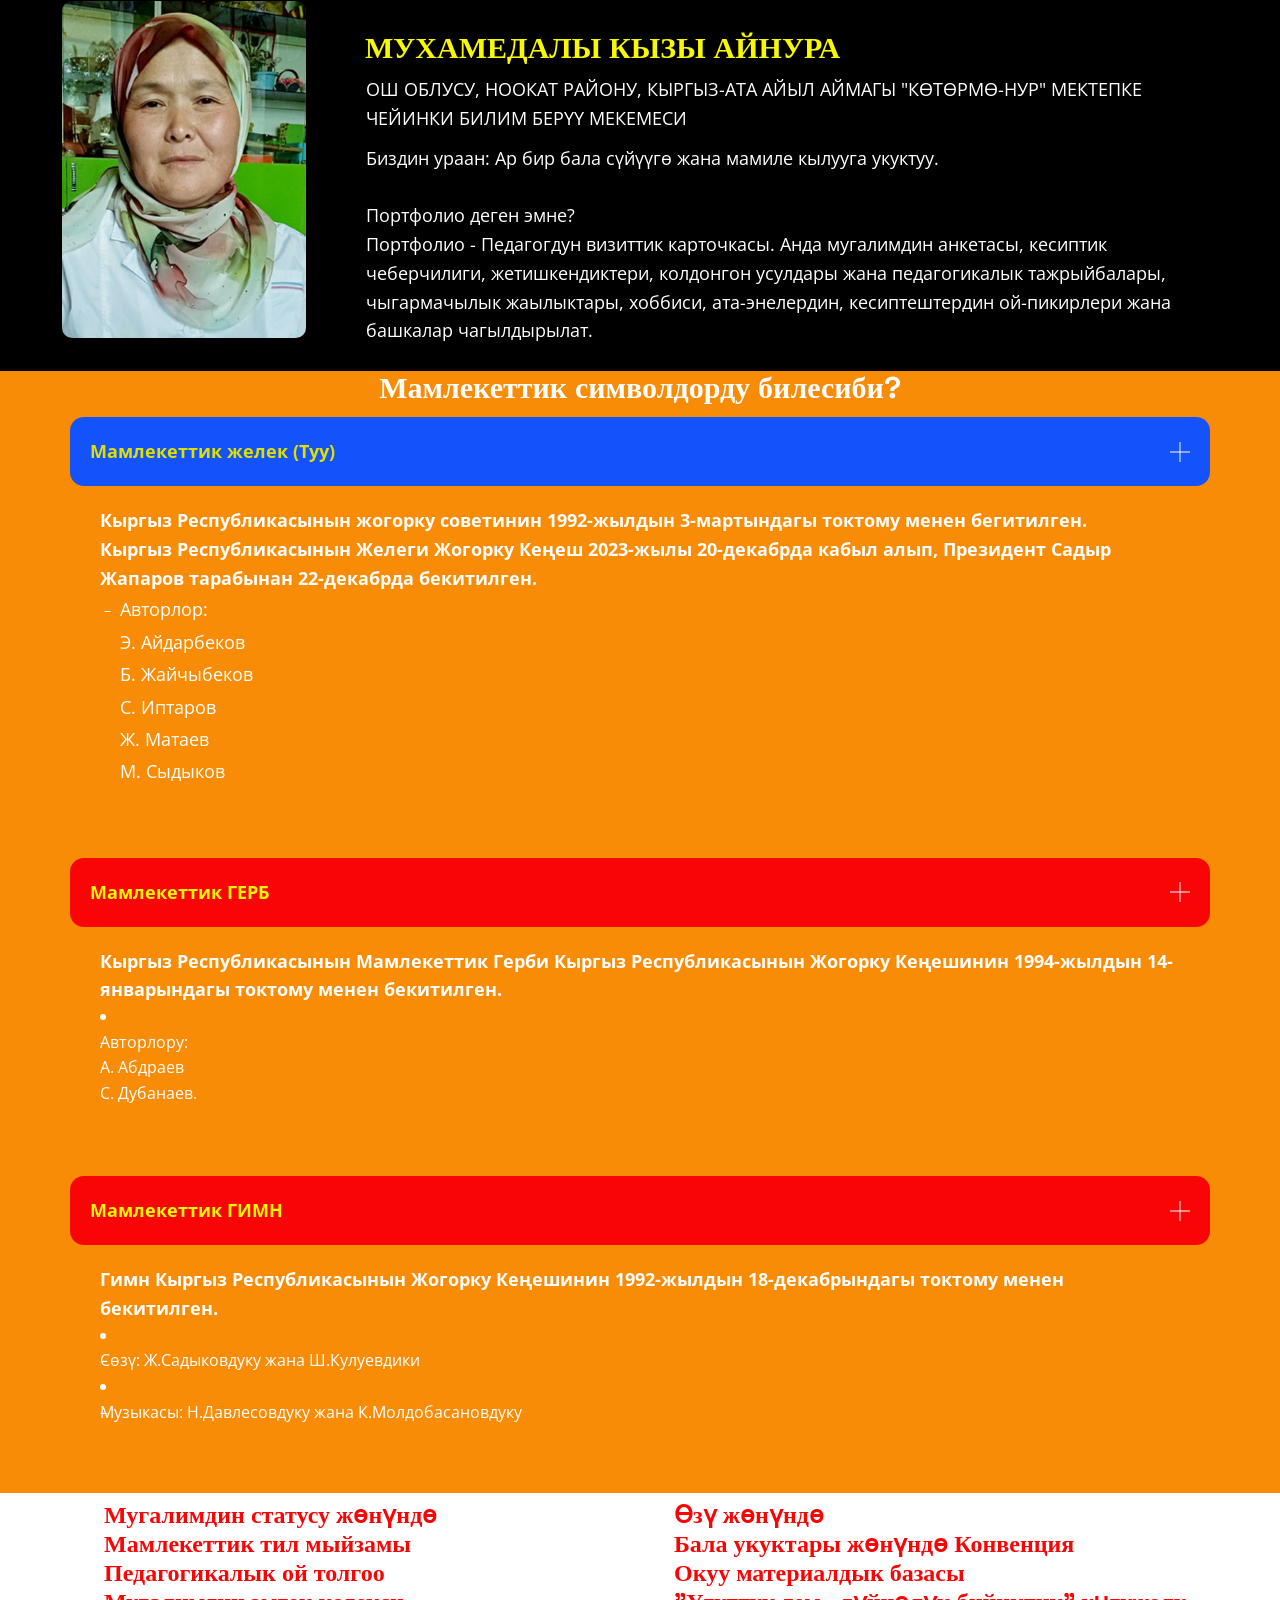
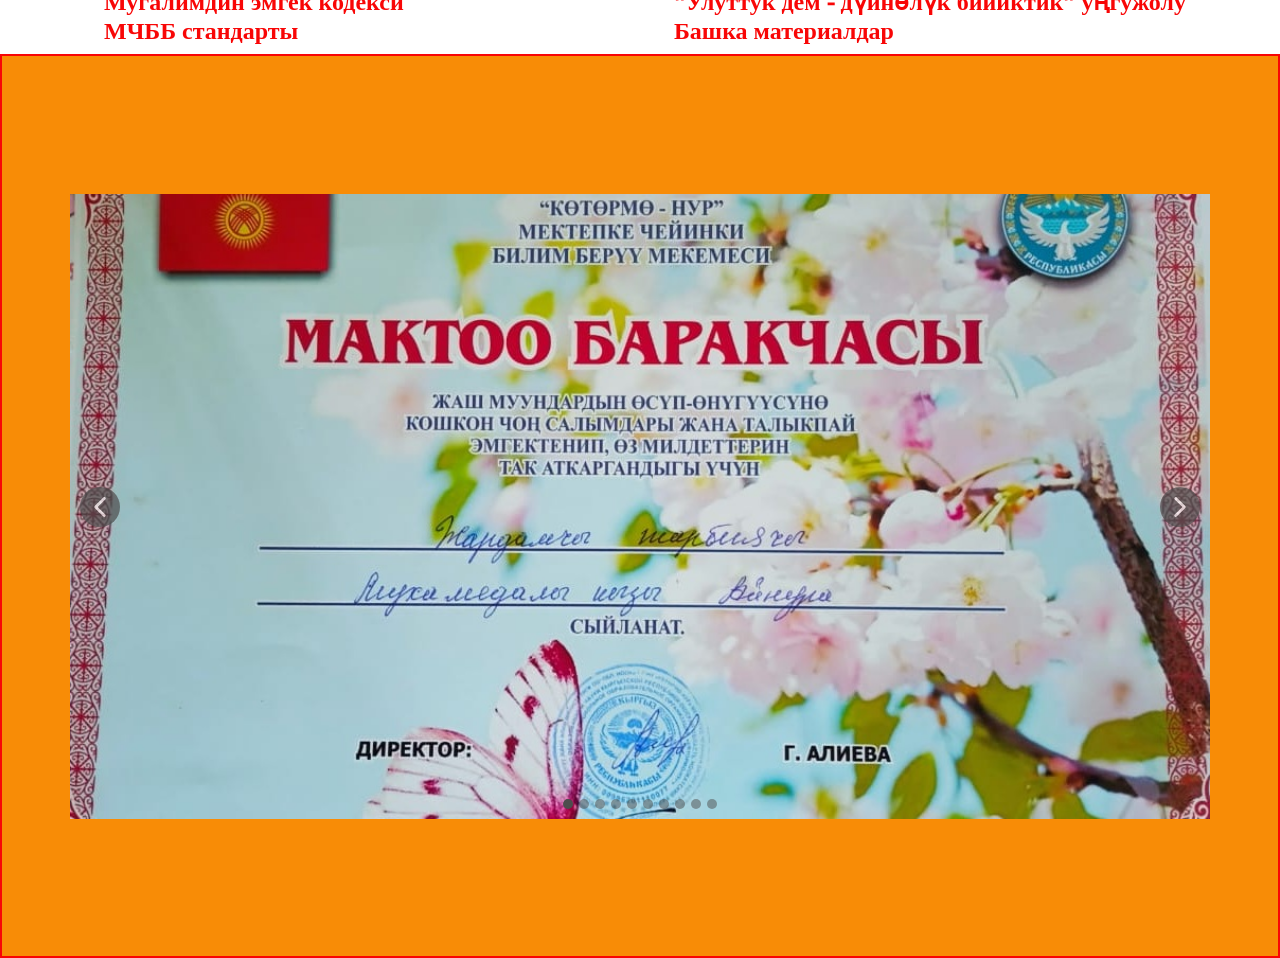
<file: index.html>
<!DOCTYPE html>
<html style="font-size: 16px;" lang="ru"><head>
    <meta name="viewport" content="width=device-width, initial-scale=1.0">
    <meta charset="utf-8">
    <meta name="keywords" content="Дэниел Картер, Образование и опыт работы в области этичного хакинга и инженерии безопасности., Языки программирования и технологии безопасности, Консультации по кибербезопасности и услуги по безопасной разработке, Обратитесь к Ethical Hacker за консультациями по вопросам безопасности.">
    <meta name="description" content="">
    <title>index</title>
    <link rel="stylesheet" href="nicepage.css" media="screen">
<link rel="stylesheet" href="index.css" media="screen">
    <script class="u-script" type="text/javascript" src="jquery.js" defer=""></script>
    <script class="u-script" type="text/javascript" src="nicepage.js" defer=""></script>
    <meta name="generator" content="Nicepage 8.5.1, nicepage.com">
    
    
    
    
    
    <link id="u-page-google-font" rel="stylesheet" href="https://fonts.googleapis.com/css2?display=swap&amp;family=Roboto:ital,wght@0,100;0,200;0,300;0,400;0,500;0,600;0,700;0,800;0,900;1,100;1,200;1,300;1,400;1,500;1,600;1,700;1,800;1,900&amp;family=Open+Sans:ital,wght@0,300;0,400;0,500;0,600;0,700;0,800;1,300;1,400;1,500;1,600;1,700;1,800&amp;family=Space+Grotesk:wght@300;400;500;600;700">
    <script type="application/ld+json">{
		"@context": "http://schema.org",
		"@type": "Organization",
		"name": ""
}</script>
    <meta name="theme-color" content="#478ac9">
    <meta property="og:title" content="Главная">
    <meta property="og:type" content="website">
  <meta data-intl-tel-input-cdn-path="intlTelInput/"></head>
  <body data-home-page="index.html" data-home-page-title="index" data-path-to-root="./" data-include-products="false" class="u-body u-clearfix u-xl-mode" data-lang="ru">
    <section class="u-black u-clearfix u-section-1" id="block-3">
      <div class="u-clearfix u-sheet u-valign-middle-md u-valign-middle-xl u-valign-middle-xs u-sheet-1">
        <div class="data-layout-selected u-clearfix u-expanded-width u-layout-wrap u-layout-wrap-1">
          <div class="u-layout">
            <div class="u-layout-row">
              <div class="u-container-style u-layout-cell u-size-14 u-layout-cell-1">
                <div class="u-container-layout u-valign-top-xl u-container-layout-1">
                  <img class="u-expanded-width-md u-expanded-width-sm u-expanded-width-xs u-image u-image-round u-radius u-image-1" src="images/icon.jpg" alt="" data-image-width="1280" data-image-height="720">
                </div>
              </div>
              <div class="u-container-style u-layout-cell u-size-46 u-layout-cell-2">
                <div class="u-container-layout u-container-layout-2">
                  <h1 class="u-align-center u-text u-text-custom-color-5 u-text-default u-text-1">МУХАМЕДАЛЫ КЫЗЫ АЙНУРА</h1>
                  <p class="u-align-justify-md u-align-justify-sm u-align-justify-xs u-text u-text-2">ОШ ОБЛУСУ, НООКАТ РАЙОНУ, КЫРГЫЗ-АТА АЙЫЛ АЙМАГЫ "КӨТӨРМӨ-НУР" МЕКТЕПКЕ ЧЕЙИНКИ БИЛИМ БЕРҮҮ МЕКЕМЕСИ<br>
                   </p>
                   <p class="u-align-justify-md u-align-justify-sm u-align-justify-xs u-text u-text-2">
                    Биздин ураан: Ар бир бала сүйүүгө жана мамиле кылууга укуктуу. <br> <br>
                    Портфолио деген эмне?<br>
                    Портфолио - Педагогдун визиттик карточкасы. Анда мугалимдин анкетасы, кесиптик чеберчилиги, жетишкендиктери, колдонгон усулдары
                    жана педагогикалык тажрыйбалары, чыгармачылык жаылыктары, хоббиси, ата-энелердин, кесиптештердин ой-пикирлери жана башкалар чагылдырылат.
                   </p>
                </div>
              </div>
            </div>
          </div>
        </div>
      </div>
    </section>    
    <section class="u-align-center u-clearfix u-container-align-center u-shading u-section-3" id="block-9">
      <div class="u-clearfix u-sheet u-valign-middle-lg u-valign-middle-md u-valign-middle-sm u-sheet-1">
        <h2 class="u-text u-text-default u-text-1">Мамлекеттик символдорду билесиби?</h2>
        <div class="u-accordion u-expanded-width u-spacing-10 u-accordion-1" role="tablist">
          <div class="u-accordion-item">
            <a class="active u-accordion-link u-active-custom-color-4 u-button-style u-custom-color-2 u-hover-custom-color-4 u-radius-14 u-text-custom-color-5 u-accordion-link-1" id="link-accordion-0781" aria-controls="accordion-0781" aria-selected="true" role="tab">
              <span class="u-accordion-link-text">Мамлекеттик желек (Туу)</span>
              <span class="u-accordion-link-icon u-icon u-icon-rectangle u-text-white u-icon-1">
                <svg class="u-svg-link" preserveAspectRatio="xMidYMin slice" viewBox="0 0 42 42" style="">
                  <use xmlns:xlink="http://www.w3.org/1999/xlink" xlink:href="#svg-f4c1"></use></svg>
                  <svg class="u-svg-content" viewBox="0 0 42 42" x="0px" y="0px" id="svg-f4c1" style="enable-background:new 0 0 42 42;">
                    <polygon points="42,20 22,20 22,0 20,0 20,20 0,20 0,22 20,22 20,42 22,42 22,22 42,22 "></polygon></svg></span>
            </a>
            <div class="u-accordion-active u-accordion-pane u-container-style u-shape-rectangle u-accordion-pane-1" id="accordion-0781" aria-labelledby="link-accordion-0781" role="tabpanel">
              <div class="u-container-layout u-valign-top-lg u-valign-top-md u-valign-top-sm u-valign-top-xs u-container-layout-1">
                <p class="u-text u-text-2">
  Кыргыз Республикасынын жогорку советинин 1992-жылдын 3-мартындагы токтому менен бегитилген.
<br>
  Кыргыз Республикасынын Желеги Жогорку Кеңеш 2023-жылы 20-декабрда кабыл алып, Президент Садыр Жапаров тарабынан 22-декабрда бекитилген.
  </p>
                <ul class="u-custom-list u-text u-text-3">
                  <li>
                    <div class="u-list-icon">
                      <div xmlns="http://www.w3.org/2000/svg" xmlns:xlink="http://www.w3.org/1999/xlink" version="1.1" xml:space="preserve" class="u-svg-content">–</div>
                    </div>Авторлор:
                    <br>
                    Э. Айдарбеков <br> Б. Жайчыбеков <br>С. Иптаров <br> Ж. Матаев <br> М. Сыдыков
                  </li>
                </ul>
              </div>
            </div>
          </div>
          <div class="u-accordion-item">
            <a class="u-accordion-link u-active-custom-color-4 u-button-style u-custom-color-2 u-hover-custom-color-4 u-radius-14 u-text-custom-color-5 u-accordion-link-2" id="link-accordion-4c47" aria-controls="accordion-4c47" aria-selected="false" role="tab">
              <span class="u-accordion-link-text">Мамлекеттик ГЕРБ</span>
              <span class="u-accordion-link-icon u-icon u-icon-rectangle u-text-white u-icon-2">
                <svg class="u-svg-link" preserveAspectRatio="xMidYMin slice" viewBox="0 0 42 42" style="">
                  <use xmlns:xlink="http://www.w3.org/1999/xlink" xlink:href="#svg-f2c3"></use></svg>
                  <svg class="u-svg-content" viewBox="0 0 42 42" x="0px" y="0px" id="svg-f2c3" style="enable-background:new 0 0 42 42;">
                    <polygon points="42,20 22,20 22,0 20,0 20,20 0,20 0,22 20,22 20,42 22,42 22,22 42,22 "></polygon></svg></span>
            </a>
             <div class="u-accordion-active u-accordion-pane u-container-style u-shape-rectangle u-accordion-pane-1" id="accordion-0781" aria-labelledby="link-accordion-0781" role="tabpanel">
              <div class="u-container-layout u-valign-top-lg u-valign-top-md u-valign-top-sm u-valign-top-xs u-container-layout-1">
                <p class="u-text u-text-2">Кыргыз Республикасынын Мамлекеттик Герби 
                    Кыргыз Республикасынын Жогорку Кеңешинин 1994-жылдын 14-январындагы токтому менен бекитилген.
                  </li>
                  <li>
                    <div class="u-list-icon">
                      <div xmlns="http://www.w3.org/2000/svg" xmlns:xlink="http://www.w3.org/1999/xlink" version="1.1" xml:space="preserve" class="u-svg-content">–</div>
                    </div>Авторлору:<br> А. Абдраев <br> С. Дубанаев.
                  </li>
                </ul>
              </div>
            </div>
          </div>
          <div class="u-accordion-item">
            <a class="u-accordion-link u-active-custom-color-4 u-button-style u-custom-color-2 u-hover-custom-color-4 u-radius-14 u-text-custom-color-5 u-accordion-link-3" id="link-accordion-a910" aria-controls="accordion-a910" aria-selected="false" role="tab">
              <span class="u-accordion-link-text">Мамлекеттик ГИМН</span>
              <span class="u-accordion-link-icon u-icon u-icon-rectangle u-text-white u-icon-3">
                <svg class="u-svg-link" preserveAspectRatio="xMidYMin slice" viewBox="0 0 42 42" style="">
                  <use xmlns:xlink="http://www.w3.org/1999/xlink" xlink:href="#svg-9669"></use></svg>
                  <svg class="u-svg-content" viewBox="0 0 42 42" x="0px" y="0px" id="svg-9669" style="enable-background:new 0 0 42 42;">
                    <polygon points="42,20 22,20 22,0 20,0 20,20 0,20 0,22 20,22 20,42 22,42 22,22 42,22 "></polygon></svg></span>
            </a>
             <div class="u-accordion-active u-accordion-pane u-container-style u-shape-rectangle u-accordion-pane-1" id="accordion-0781" aria-labelledby="link-accordion-0781" role="tabpanel">
              <div class="u-container-layout u-valign-top-lg u-valign-top-md u-valign-top-sm u-valign-top-xs u-container-layout-1">
                <p class="u-text u-text-2">Гимн Кыргыз Республикасынын Жогорку Кеңешинин 1992-жылдын 18-декабрындагы токтому менен бекитилген.
                  </li>
                  <li>
                    <div class="u-list-icon">
                      <div xmlns="http://www.w3.org/2000/svg" xmlns:xlink="http://www.w3.org/1999/xlink" version="1.1" xml:space="preserve" class="u-svg-content">–</div>
                    </div>Сөзү: Ж.Садыковдуку жана Ш.Кулуевдики
                  </li>
                  <li>
                    <div class="u-list-icon">
                      <div xmlns="http://www.w3.org/2000/svg" xmlns:xlink="http://www.w3.org/1999/xlink" version="1.1" xml:space="preserve" class="u-svg-content">–</div>
                    </div>Музыкасы: Н.Давлесовдуку жана К.Молдобасановдуку
                  </li>
                </ul>
              </div>
            </div>
          </div>
        </div>
      </div>
    </section>
    <section class="u-align-center u-clearfix u-section-2" id="block-12">
      <div class="u-clearfix u-sheet u-valign-middle u-sheet-1">
        <div class="u-expanded-width u-list u-list-1">
          <div class="u-repeater u-repeater-1">
            <div class="u-align-left u-container-style u-list-item u-radius u-repeater-item u-shape-round u-list-item-1">
              <div class="u-container-layout u-similar-container u-valign-top-xl u-container-layout-1">
                <div class="u-align-left u-container-align-left u-container-style u-expanded-width-md u-expanded-width-sm u-expanded-width-xs u-group u-shape-rectangle u-group-1">
                  <div class="u-container-layout u-valign-top-lg u-valign-top-md u-valign-top-sm u-valign-top-xs">
                    <h4 class="u-text u-text-custom-color-2 u-text-1">
                       <a class="u-active-none u-border-none u-btn u-button-link u-button-style u-hover-none u-none u-text-active-custom-color-2 u-text-custom-color-2 u-text-hover-custom-color-4 u-btn-1" 
href="https://cbd.minjust.gov.kg/391/edition/1276742/kg" target="_blank">Мугалимдин статусу жөнүндө</a>
                    </h4>
                  </div>
                </div>
              </div>
            </div>
            <div class="u-align-left u-container-style u-list-item u-radius u-repeater-item u-shape-round u-list-item-2">
              <div class="u-container-layout u-similar-container u-valign-top-xl u-container-layout-3">
                <div class="u-align-left u-container-align-left u-container-style u-expanded-width-md u-expanded-width-sm u-expanded-width-xs u-group u-shape-rectangle u-group-2">
                  <div class="u-container-layout u-valign-top-lg u-valign-top-md u-valign-top-sm u-valign-top-xs">
                    <h4 class="u-text u-text-custom-color-2 u-text-2">
                      <a class="u-active-none u-border-none u-btn u-button-link u-button-style u-hover-none u-none u-text-active-custom-color-2 u-text-custom-color-2 u-text-hover-custom-color-4 u-btn-2" 
href="rez.pdf" target="_blank">Өзү жөнүндө</a>
                    </h4>
                  </div>
                </div>
              </div>
            </div>
            <div class="u-align-left u-container-style u-list-item u-radius u-repeater-item u-shape-round u-list-item-3">
              <div class="u-container-layout u-similar-container u-valign-top-xl u-container-layout-5">
                <div class="u-align-left u-container-align-left u-container-style u-expanded-width-md u-expanded-width-sm u-expanded-width-xs u-group u-shape-rectangle u-group-3">
                  <div class="u-container-layout u-valign-top-lg u-valign-top-md u-valign-top-sm u-valign-top-xs">
                    <h4 class="u-text u-text-custom-color-2 u-text-3">
                      <a class="u-active-none u-border-none u-btn u-button-link u-button-style u-hover-none u-none u-text-active-custom-color-2 u-text-custom-color-2 u-text-hover-custom-color-4 u-btn-3" 
href="https://cbd.minjust.gov.kg/112618/edition/37207/kg" target="_blank">Мамлекеттик тил мыйзамы</a>
                    </h4>
                  </div>
                </div>
              </div>
            </div>
            <div class="u-align-left u-container-style u-list-item u-radius u-repeater-item u-shape-round u-list-item-4">
              <div class="u-container-layout u-similar-container u-valign-top-xl u-container-layout-7">
                <div class="u-align-left u-container-align-left u-container-style u-expanded-width-md u-expanded-width-sm u-expanded-width-xs u-group u-shape-rectangle u-group-4">
                  <div class="u-container-layout u-valign-top-lg u-valign-top-md u-valign-top-sm u-valign-top-xs">
                    <h4 class="u-text u-text-custom-color-2 u-text-4">
                      <a class="u-active-none u-border-none u-btn u-button-link u-button-style u-hover-none u-none u-text-active-custom-color-2 u-text-custom-color-2 u-text-hover-custom-color-4 u-btn-4" 
href="https://baldar.stat.gov.kg/convention" target="_blank">Бала укуктары жөнүндө Конвенция</a>
                    </h4>
                  </div>
                </div>
              </div>
            </div>

            <div class="u-align-left u-container-style u-list-item u-radius u-repeater-item u-shape-round u-list-item-3">
              <div class="u-container-layout u-similar-container u-valign-top-xl u-container-layout-5">
                <div class="u-align-left u-container-align-left u-container-style u-expanded-width-md u-expanded-width-sm u-expanded-width-xs u-group u-shape-rectangle u-group-3">
                  <div class="u-container-layout u-valign-top-lg u-valign-top-md u-valign-top-sm u-valign-top-xs">
                    <h4 class="u-text u-text-custom-color-2 u-text-3">
                      <a class="u-active-none u-border-none u-btn u-button-link u-button-style u-hover-none u-none u-text-active-custom-color-2 u-text-custom-color-2 u-text-hover-custom-color-4 u-btn-3" 
href="ped.filos.pdf" target="_blank">Педагогикалык ой толгоо</a>
                    </h4>
                  </div>
                </div>
              </div>
            </div>
            <div class="u-align-left u-container-style u-list-item u-radius u-repeater-item u-shape-round u-list-item-4">
              <div class="u-container-layout u-similar-container u-valign-top-xl u-container-layout-7">
                <div class="u-align-left u-container-align-left u-container-style u-expanded-width-md u-expanded-width-sm u-expanded-width-xs u-group u-shape-rectangle u-group-4">
                  <div class="u-container-layout u-valign-top-lg u-valign-top-md u-valign-top-sm u-valign-top-xs">
                    <h4 class="u-text u-text-custom-color-2 u-text-4">
                      <a class="u-active-none u-border-none u-btn u-button-link u-button-style u-hover-none u-none u-text-active-custom-color-2 u-text-custom-color-2 u-text-hover-custom-color-4 u-btn-4" 
href="okuu.pdf" target="_blank">Окуу материалдык базасы</a>
                    </h4>
                  </div>
                </div>
              </div>
            </div>

            <div class="u-align-left u-container-style u-list-item u-radius u-repeater-item u-shape-round u-list-item-1">
              <div class="u-container-layout u-similar-container u-valign-top-xl u-container-layout-1">
                <div class="u-align-left u-container-align-left u-container-style u-expanded-width-md u-expanded-width-sm u-expanded-width-xs u-group u-shape-rectangle u-group-1">
                  <div class="u-container-layout u-valign-top-lg u-valign-top-md u-valign-top-sm u-valign-top-xs">
                    <h4 class="u-text u-text-custom-color-2 u-text-1">
                       <a class="u-active-none u-border-none u-btn u-button-link u-button-style u-hover-none u-none u-text-active-custom-color-2 u-text-custom-color-2 u-text-hover-custom-color-4 u-btn-1" 
href="https://cbd.minjust.gov.kg/22-214/edition/975165/kg" target="_blank">Мугалимдин эмгек кодекси</a>
                    </h4>
                  </div>
                </div>
              </div>
            </div>
            <div class="u-align-left u-container-style u-list-item u-radius u-repeater-item u-shape-round u-list-item-2">
              <div class="u-container-layout u-similar-container u-valign-top-xl u-container-layout-3">
                <div class="u-align-left u-container-align-left u-container-style u-expanded-width-md u-expanded-width-sm u-expanded-width-xs u-group u-shape-rectangle u-group-2">
                  <div class="u-container-layout u-valign-top-lg u-valign-top-md u-valign-top-sm u-valign-top-xs">
                    <h4 class="u-text u-text-custom-color-2 u-text-2">
                      <a class="u-active-none u-border-none u-btn u-button-link u-button-style u-hover-none u-none u-text-active-custom-color-2 u-text-custom-color-2 u-text-hover-custom-color-4 u-btn-2" 
href="https://cbd.minjust.gov.kg/18-11/edition/23328/kg" target="_blank">"Улуттук дем - дүйнөлүк бийиктик" уңгужолу</a>
                    </h4>
                  </div>
                </div>
              </div>
            </div>
            <div class="u-align-left u-container-style u-list-item u-radius u-repeater-item u-shape-round u-list-item-3">
              <div class="u-container-layout u-similar-container u-valign-top-xl u-container-layout-5">
                <div class="u-align-left u-container-align-left u-container-style u-expanded-width-md u-expanded-width-sm u-expanded-width-xs u-group u-shape-rectangle u-group-3">
                  <div class="u-container-layout u-valign-top-lg u-valign-top-md u-valign-top-sm u-valign-top-xs">
                    <h4 class="u-text u-text-custom-color-2 u-text-3">
                      <a class="u-active-none u-border-none u-btn u-button-link u-button-style u-hover-none u-none u-text-active-custom-color-2 u-text-custom-color-2 u-text-hover-custom-color-4 u-btn-3" 
href="https://cbd.minjust.gov.kg/65-19/edition/32480/kg" target="_blank">МЧББ стандарты</a>
                    </h4>
                  </div>
                </div>
              </div>
            </div>
            <div class="u-align-left u-container-style u-list-item u-radius u-repeater-item u-shape-round u-list-item-4">
              <div class="u-container-layout u-similar-container u-valign-top-xl u-container-layout-7">
                <div class="u-align-left u-container-align-left u-container-style u-expanded-width-md u-expanded-width-sm u-expanded-width-xs u-group u-shape-rectangle u-group-4">
                  <div class="u-container-layout u-valign-top-lg u-valign-top-md u-valign-top-sm u-valign-top-xs">
                    <h4 class="u-text u-text-custom-color-2 u-text-4">
                      <a class="u-active-none u-border-none u-btn u-button-link u-button-style u-hover-none u-none u-text-active-custom-color-2 u-text-custom-color-2 u-text-hover-custom-color-4 u-btn-4" 
href="https://sites.google.com/view/aynura83?usp=sharing" target="_blank">Башка материалдар</a>
                    </h4>
                  </div>
                </div>
              </div>
            </div>
          </div>
        </div>
      </div>
    </section>
   <footer class="u-align-center u-border-2 u-border-custom-color-2 u-clearfix u-container-align-center u-custom-color-1 u-footer u-footer" id="footer">
    <div class="u-clearfix u-sheet u-valign-middle-md u-valign-middle-xl u-valign-middle-xs u-sheet-1">
        <div class="u-carousel u-carousel-duration-250 u-expanded-width u-gallery u-gallery-slider u-layout-carousel u-lightbox u-no-transition u-show-text-always u-gallery-1" id="carousel-0765" data-interval="3000" data-u-ride="carousel">
          <ol class="u-absolute-hcenter u-carousel-indicators u-carousel-indicators-1">
            <li data-u-target="#carousel-0765" data-u-slide-to="0" class="u-active u-grey-70 u-shape-circle" style="width: 10px; height: 10px;"></li>
            <li data-u-target="#carousel-0765" data-u-slide-to="1" class="u-grey-70 u-shape-circle" style="width: 10px; height: 10px;"></li>
            <li data-u-target="#carousel-0765" data-u-slide-to="2" class="u-grey-70 u-shape-circle" style="width: 10px; height: 10px;"></li>
            <li data-u-target="#carousel-0765" data-u-slide-to="3" class="u-grey-70 u-shape-circle" style="width: 10px; height: 10px;"></li>
            <li data-u-target="#carousel-0765" data-u-slide-to="4" class="u-grey-70 u-shape-circle" style="width: 10px; height: 10px;"></li>
            <li data-u-target="#carousel-0765" data-u-slide-to="5" class="u-grey-70 u-shape-circle" style="width: 10px; height: 10px;"></li>
            <li data-u-target="#carousel-0765" data-u-slide-to="6" class="u-grey-70 u-shape-circle" style="width: 10px; height: 10px;"></li>
            <li data-u-target="#carousel-0765" data-u-slide-to="7" class="u-grey-70 u-shape-circle" style="width: 10px; height: 10px;"></li>
            <li data-u-target="#carousel-0765" data-u-slide-to="8" class="u-grey-70 u-shape-circle" style="width: 10px; height: 10px;"></li>
            <li data-u-target="#carousel-0765" data-u-slide-to="9" class="u-grey-70 u-shape-circle" style="width: 10px; height: 10px;"></li>
          </ol>
          <div class="u-carousel-inner u-gallery-inner u-gallery-inner-1" role="listbox">
            <div class="u-active u-carousel-item u-gallery-item u-carousel-item-1">
              <div class="u-back-slide" data-image-width="1280" data-image-height="850">
                <img class="u-back-image u-expanded" src="images/Fon (1).jpg">
              </div>
            </div>
            <div class="u-carousel-item u-gallery-item u-carousel-item-2">
              <div class="u-back-slide" data-image-width="1280" data-image-height="850">
                <img class="u-back-image u-expanded" src="images/Fon (2).jpg">
              </div>
            </div>
            <div class="u-carousel-item u-gallery-item u-carousel-item-3" data-image-width="1280" data-image-height="850">
              <div class="u-back-slide" data-image-width="1280" data-image-height="853">
                <img class="u-back-image u-expanded" src="images/Fon (3).jpg">
              </div>
            </div>
            <div class="u-carousel-item u-gallery-item u-carousel-item-4" data-image-width="1280" data-image-height="850">
              <div class="u-back-slide">
                <img class="u-back-image u-expanded" src="images/Fon (4).jpg">
              </div>
              <div class="u-align-center u-over-slide u-shading u-valign-bottom-xl u-over-slide-4"></div>
            </div>
            <div class="u-carousel-item u-gallery-item u-carousel-item-5" data-image-width="1280" data-image-height="850">
              <div class="u-back-slide">
                <img class="u-back-image u-expanded" src="images/Fon (5).jpg">
              </div>
              <div class="u-align-center u-over-slide u-shading u-valign-bottom-xl u-over-slide-5"></div>  </div>
            <div class="u-carousel-item u-gallery-item u-carousel-item-6" data-image-width="1280" data-image-height="850">
              <div class="u-back-slide">
                <img class="u-back-image u-expanded" src="images/Fon (6).jpg">
              </div>
              <div class="u-align-center u-over-slide u-shading u-valign-bottom-xl u-over-slide-6"></div>
            </div>
            <div class="u-carousel-item u-gallery-item u-carousel-item-7" data-image-width="1280" data-image-height="850">
              <div class="u-back-slide">
                <img class="u-back-image u-expanded" src="images/Fon (7).jpg">
              </div>
              <div class="u-align-center u-over-slide u-shading u-valign-bottom-xl u-over-slide-7"></div>
            </div>
            <div class="u-carousel-item u-gallery-item u-carousel-item-8" data-image-width="1280" data-image-height="850">
              <div class="u-back-slide">
                <img class="u-back-image u-expanded" src="images/Fon (8).jpg">
              </div>
              <div class="u-align-center u-over-slide u-shading u-valign-bottom-xl u-over-slide-8"></div>
            </div>
            <div class="u-carousel-item u-gallery-item u-carousel-item-9" data-image-width="1280" data-image-height="850">
              <div class="u-back-slide">
                <img class="u-back-image u-expanded" src="images/Fon (9).jpg">
              </div>
              <div class="u-align-center u-over-slide u-shading u-valign-bottom-xl u-over-slide-9"></div>
            </div>
            <div class="u-carousel-item u-gallery-item u-carousel-item-10" data-image-width="1280" data-image-height="850">
              <div class="u-back-slide">
                <img class="u-back-image u-expanded" src="images/Fon (10).jpg">
              </div>
              <div class="u-align-center u-over-slide u-shading u-valign-bottom-xl u-over-slide-10"></div>
            </div>
          </div>
          <a class="u-absolute-vcenter u-carousel-control u-carousel-control-prev u-grey-70 u-icon-circle u-opacity u-opacity-70 u-spacing-10 u-text-white u-carousel-control-1" href="#carousel-0765" role="button" data-u-slide="prev"><span aria-hidden="true">
              <svg viewBox="0 0 451.847 451.847">
                <path d="M97.141,225.92c0-8.095,3.091-16.192,9.259-22.366L300.689,9.27c12.359-12.359,32.397-12.359,44.751,0
c12.354,12.354,12.354,32.388,0,44.748L173.525,225.92l171.903,171.909c12.354,12.354,12.354,32.391,0,44.744
c-12.354,12.365-32.386,12.365-44.745,0l-194.29-194.281C100.226,242.115,97.141,234.018,97.141,225.92z"></path></svg></span>
<span class="sr-only">
              <svg viewBox="0 0 451.847 451.847">
                <path d="M97.141,225.92c0-8.095,3.091-16.192,9.259-22.366L300.689,9.27c12.359-12.359,32.397-12.359,44.751,0
c12.354,12.354,12.354,32.388,0,44.748L173.525,225.92l171.903,171.909c12.354,12.354,12.354,32.391,0,44.744
c-12.354,12.365-32.386,12.365-44.745,0l-194.29-194.281C100.226,242.115,97.141,234.018,97.141,225.92z"></path></svg></span>
          </a>
          <a class="u-absolute-vcenter u-carousel-control u-carousel-control-next u-grey-70 u-icon-circle u-opacity u-opacity-70 u-spacing-10 u-text-white u-carousel-control-2" href="#carousel-0765" role="button" data-u-slide="next"><span aria-hidden="true">
              <svg viewBox="0 0 451.846 451.847">
                <path d="M345.441,248.292L151.154,442.573c-12.359,12.365-32.397,12.365-44.75,0c-12.354-12.354-12.354-32.391,0-44.744
L278.318,225.92L106.409,54.017c-12.354-12.359-12.354-32.394,0-44.748c12.354-12.359,32.391-12.359,44.75,0l194.287,194.284
c6.177,6.18,9.262,14.271,9.262,22.366C354.708,234.018,351.617,242.115,345.441,248.292z"></path></svg></span>
<span class="sr-only">
              <svg viewBox="0 0 451.846 451.847">
                <path d="M345.441,248.292L151.154,442.573c-12.359,12.365-32.397,12.365-44.75,0c-12.354-12.354-12.354-32.391,0-44.744
L278.318,225.92L106.409,54.017c-12.354-12.359-12.354-32.394,0-44.748c12.354-12.359,32.391-12.359,44.75,0l194.287,194.284
c6.177,6.18,9.262,14.271,9.262,22.366C354.708,234.018,351.617,242.115,345.441,248.292z"></path></svg></span>
          </a>
        </div>
      </div>
    </footer>
   </body>
</html>
</file>
